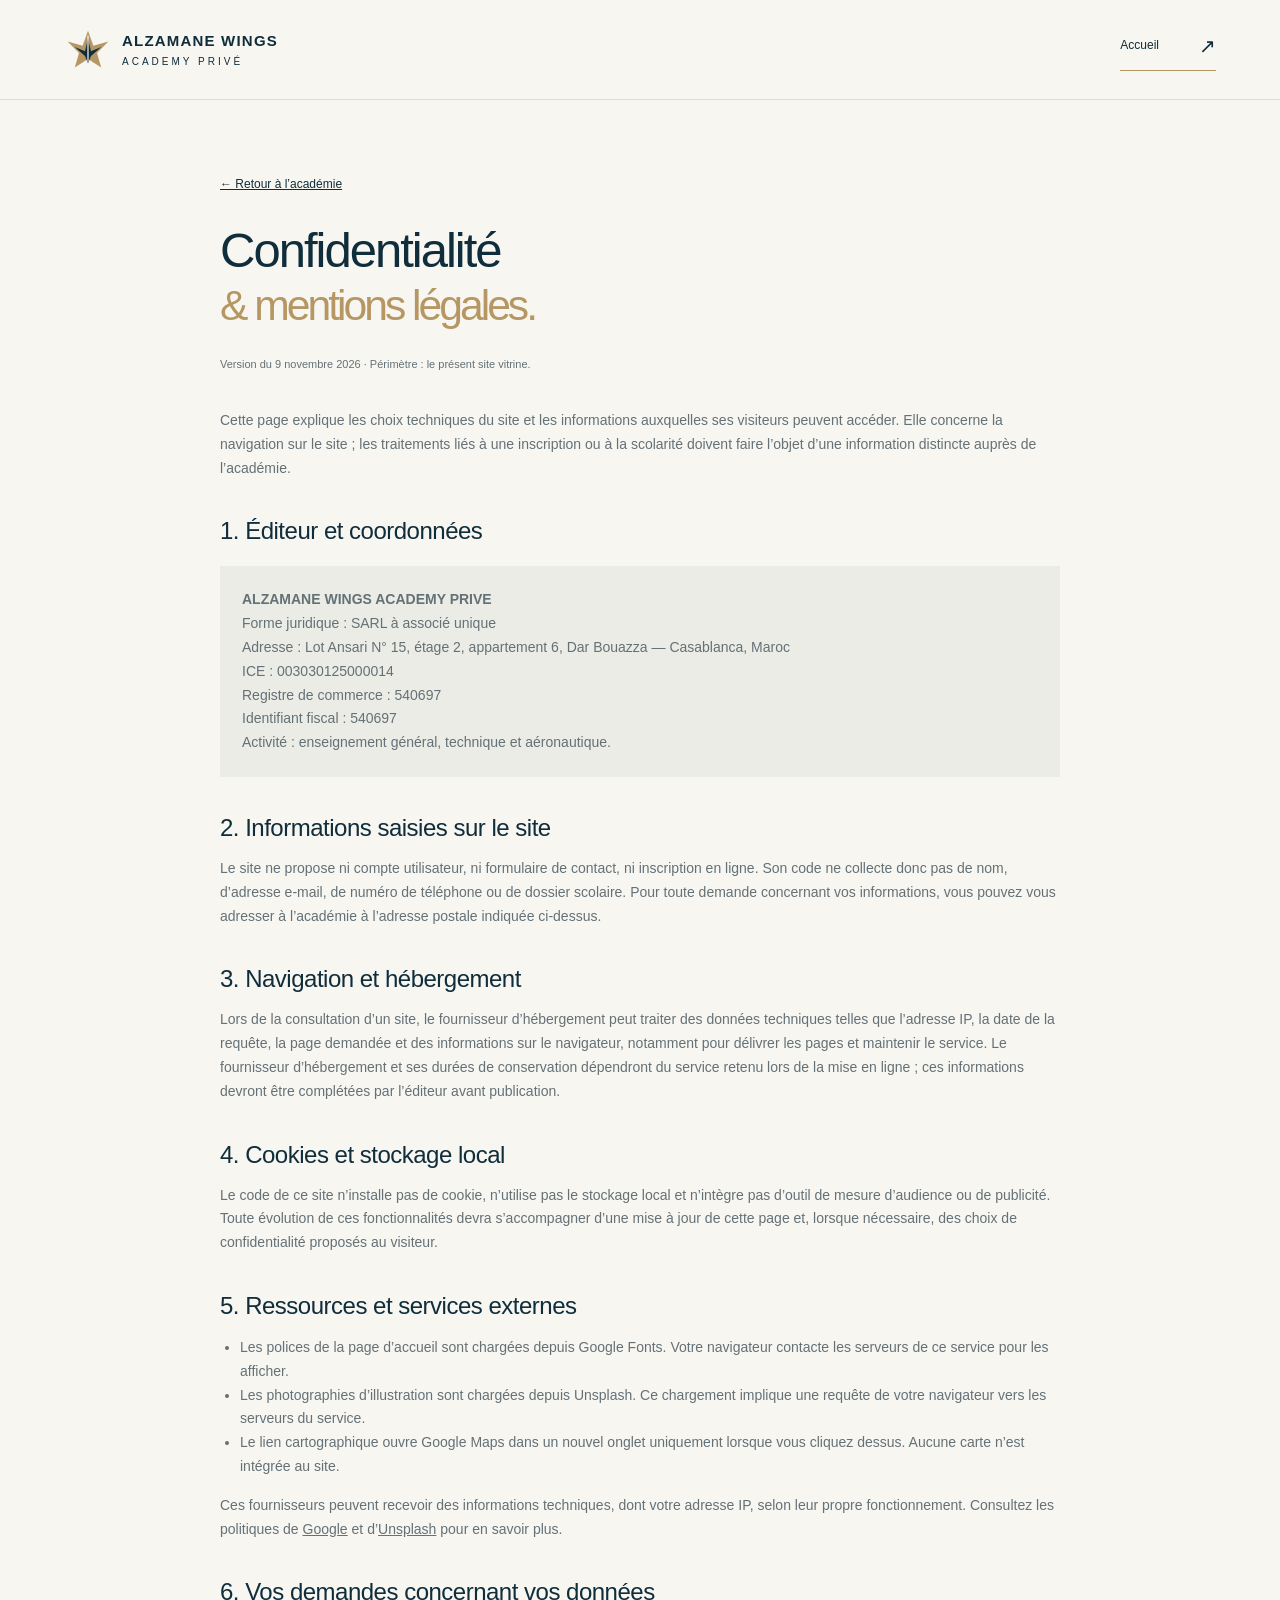
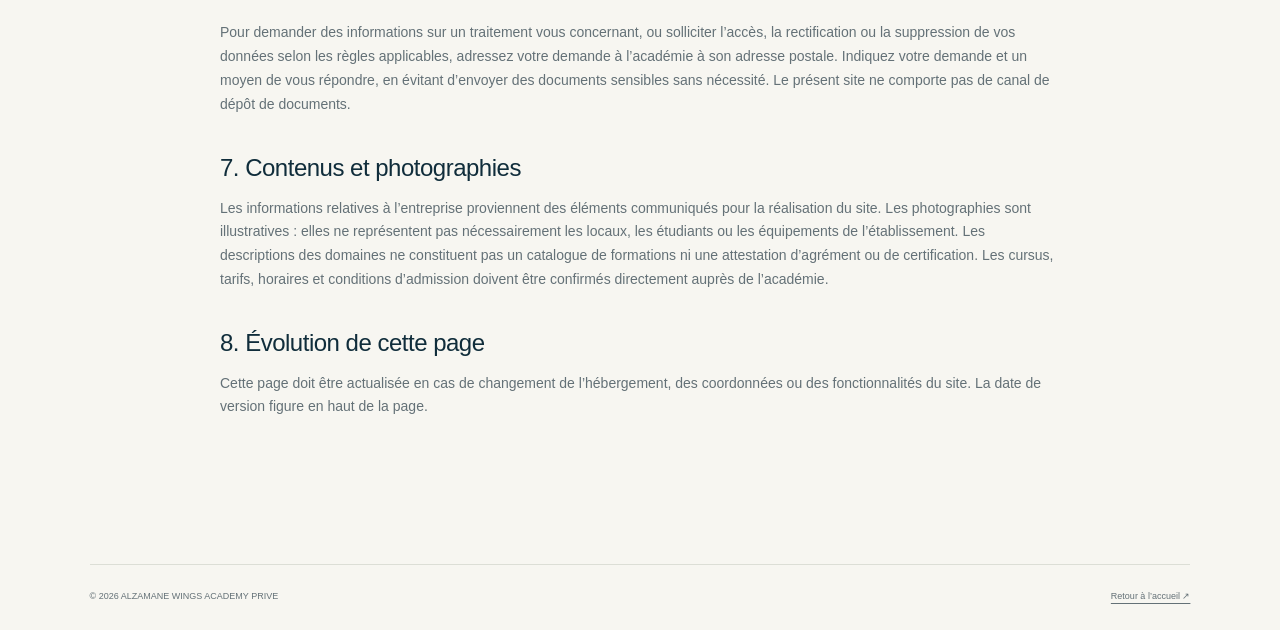
<file: privacy.html>
<!DOCTYPE html>
<html lang="fr"><head><meta charset="UTF-8"><meta name="viewport" content="width=device-width, initial-scale=1"><meta name="description" content="Politique de confidentialité et mentions légales du site Alzamane Wings Academy Privé."><meta name="theme-color" content="#102d3b"><title>Confidentialité & mentions légales — Alzamane Wings Academy</title><link rel="icon" href="assets/logo.svg" type="image/svg+xml"><link rel="stylesheet" href="styles.css"><script src="script.js" defer></script></head><body><a class="skip-link" href="#main">Aller au contenu</a><header class="header"><a class="brand" href="index.html"><img src="assets/logo.svg" width="48" height="48" alt=""><span>ALZAMANE WINGS<small>ACADEMY PRIVÉ</small></span></a><a class="text-link" style="margin-top:0" href="index.html">Accueil <span>↗</span></a></header><main class="legal-main" id="main"><a class="back-link" href="index.html">← Retour à l’académie</a><h1>Confidentialité<br><em>& mentions légales.</em></h1><p class="updated">Version du 9 novembre 2026 · Périmètre : le présent site vitrine.</p><p>Cette page explique les choix techniques du site et les informations auxquelles ses visiteurs peuvent accéder. Elle concerne la navigation sur le site ; les traitements liés à une inscription ou à la scolarité doivent faire l’objet d’une information distincte auprès de l’académie.</p><h2>1. Éditeur et coordonnées</h2><div class="legal-company"><p><strong>ALZAMANE WINGS ACADEMY PRIVE</strong><br>Forme juridique : SARL à associé unique<br>Adresse : Lot Ansari N° 15, étage 2, appartement 6, Dar Bouazza — Casablanca, Maroc<br>ICE : 003030125000014<br>Registre de commerce : 540697<br>Identifiant fiscal : 540697<br>Activité : enseignement général, technique et aéronautique.</p></div><h2>2. Informations saisies sur le site</h2><p>Le site ne propose ni compte utilisateur, ni formulaire de contact, ni inscription en ligne. Son code ne collecte donc pas de nom, d’adresse e-mail, de numéro de téléphone ou de dossier scolaire. Pour toute demande concernant vos informations, vous pouvez vous adresser à l’académie à l’adresse postale indiquée ci-dessus.</p><h2>3. Navigation et hébergement</h2><p>Lors de la consultation d’un site, le fournisseur d’hébergement peut traiter des données techniques telles que l’adresse IP, la date de la requête, la page demandée et des informations sur le navigateur, notamment pour délivrer les pages et maintenir le service. Le fournisseur d’hébergement et ses durées de conservation dépendront du service retenu lors de la mise en ligne ; ces informations devront être complétées par l’éditeur avant publication.</p><h2>4. Cookies et stockage local</h2><p>Le code de ce site n’installe pas de cookie, n’utilise pas le stockage local et n’intègre pas d’outil de mesure d’audience ou de publicité. Toute évolution de ces fonctionnalités devra s’accompagner d’une mise à jour de cette page et, lorsque nécessaire, des choix de confidentialité proposés au visiteur.</p><h2>5. Ressources et services externes</h2><ul><li>Les polices de la page d’accueil sont chargées depuis Google Fonts. Votre navigateur contacte les serveurs de ce service pour les afficher.</li><li>Les photographies d’illustration sont chargées depuis Unsplash. Ce chargement implique une requête de votre navigateur vers les serveurs du service.</li><li>Le lien cartographique ouvre Google Maps dans un nouvel onglet uniquement lorsque vous cliquez dessus. Aucune carte n’est intégrée au site.</li></ul><p>Ces fournisseurs peuvent recevoir des informations techniques, dont votre adresse IP, selon leur propre fonctionnement. Consultez les politiques de <a href="https://policies.google.com/privacy" target="_blank" rel="noopener noreferrer">Google</a> et d’<a href="https://unsplash.com/privacy" target="_blank" rel="noopener noreferrer">Unsplash</a> pour en savoir plus.</p><h2>6. Vos demandes concernant vos données</h2><p>Pour demander des informations sur un traitement vous concernant, ou solliciter l’accès, la rectification ou la suppression de vos données selon les règles applicables, adressez votre demande à l’académie à son adresse postale. Indiquez votre demande et un moyen de vous répondre, en évitant d’envoyer des documents sensibles sans nécessité. Le présent site ne comporte pas de canal de dépôt de documents.</p><h2>7. Contenus et photographies</h2><p>Les informations relatives à l’entreprise proviennent des éléments communiqués pour la réalisation du site. Les photographies sont illustratives : elles ne représentent pas nécessairement les locaux, les étudiants ou les équipements de l’établissement. Les descriptions des domaines ne constituent pas un catalogue de formations ni une attestation d’agrément ou de certification. Les cursus, tarifs, horaires et conditions d’admission doivent être confirmés directement auprès de l’académie.</p><h2>8. Évolution de cette page</h2><p>Cette page doit être actualisée en cas de changement de l’hébergement, des coordonnées ou des fonctionnalités du site. La date de version figure en haut de la page.</p></main><footer class="footer"><div class="footer-legal"><span>© <span data-year>2026</span> ALZAMANE WINGS ACADEMY PRIVE</span><a href="index.html">Retour à l’accueil ↗</a></div></footer></body></html>
</file>
<file: styles.css>
:root{--navy:#102d3b;--muted:#647177;--gold:#b69763;--paper:#f7f6f1;--line:#dcded6;--font:'DM Sans',sans-serif}*{box-sizing:border-box}html{scroll-behavior:smooth;scroll-padding-top:100px}body{margin:0;background:var(--paper);color:var(--navy);font-family:var(--font);font-size:15px;line-height:1.7}a{color:inherit;text-decoration:none}button{font:inherit}img{display:block;max-width:100%}h1,h2,h3,p{margin:0}h1,h2,h3{font-family:Manrope,var(--font);font-weight:500;line-height:1.15}em{font-style:normal;color:var(--gold)}.header{height:100px;display:flex;align-items:center;justify-content:space-between;padding:0 5%;border-bottom:1px solid var(--line);position:relative;z-index:20;background:var(--paper)}.brand{display:flex;align-items:center;gap:10px;font:800 15px/1.3 Manrope,sans-serif;letter-spacing:1.2px}.brand small{display:block;font-size:10px;letter-spacing:3px;font-weight:500;margin-top:5px}.header nav{display:flex;align-items:center;gap:36px;font-size:13px}.header nav>a:hover{color:#947440}.nav-cta{border:1px solid #bac2bf;padding:12px 20px}.nav-cta span{margin-left:25px}.hero{position:relative;display:grid;grid-template-columns:1.04fr 1fr;min-height:690px;padding:32px 32px 70px 7%}.hero-copy{padding:65px 20px 0 0}.eyebrow{font-size:10px;letter-spacing:2px;font-weight:700;display:flex;align-items:center;gap:10px}.eyebrow>span{width:6px;height:6px;background:var(--gold);border-radius:50%}h1{font-size:clamp(45px,4.7vw,75px);letter-spacing:-3.5px;margin:28px 0 25px;line-height:1.09}h1 em{font-size:.87em;letter-spacing:-3px}.hero-copy>p{color:var(--muted);font-size:15px;line-height:1.9}.button{display:inline-flex;align-items:center;justify-content:space-between;gap:38px;background:var(--navy);color:white;padding:17px 24px;font-size:12px;font-weight:500;transition:transform .25s,background .25s}.button:hover{background:#254b5d;transform:translateY(-3px)}.button span{font-size:19px}.hero .button{margin-top:30px}.hero-note{display:flex;gap:12px;align-items:center;color:var(--muted);font-size:10px;margin-top:36px}.note-line{width:28px;height:1px;background:var(--gold)}.hero-visual{position:relative;overflow:hidden;min-height:560px;border-radius:3px 3px 90px 3px;background:#9aafb8}.hero-photo{width:100%;height:100%;position:absolute;object-fit:cover;object-position:48% center;animation:photo-arrive 1.5s ease-out}.image-shade{position:absolute;inset:0;background:linear-gradient(180deg,#102d3b33,transparent 40%,#102d3b99)}.flight-top{position:absolute;top:25px;left:28px;right:28px;display:flex;justify-content:space-between;color:white;font-size:9px;letter-spacing:1.9px}.flight-top>span:last-child{font-size:24px}.flight-path{position:absolute;inset:0;width:100%;height:100%;fill:none;stroke:#ffffff85;stroke-width:1;stroke-dasharray:5 8}.flight-path circle{fill:#fff;stroke:none}.photo-caption{position:absolute;bottom:48px;left:35px;color:white}.photo-caption>span{font-size:8px;letter-spacing:2px}.photo-caption p{font:400 33px/1.25 Manrope,sans-serif;margin-top:12px}.coordinate{position:absolute;right:25px;bottom:53px;color:white;font-size:9px;writing-mode:vertical-rl;letter-spacing:2px}.scroll-cue{position:absolute;bottom:23px;left:7%;display:flex;align-items:center;gap:18px;font-size:8px;letter-spacing:2px}.scroll-cue span{font-size:19px}.values-strip{display:flex;justify-content:space-around;align-items:center;padding:25px 4%;border-block:1px solid var(--line);font-size:11px;letter-spacing:.6px}.values-strip i{font-style:normal;color:var(--gold);font-size:24px}.section{padding:90px 7%}.section-label{display:flex;justify-content:space-between;font-size:9px;letter-spacing:1.7px;padding-bottom:27px;border-bottom:1px solid var(--line);margin-bottom:45px}.section-label span:last-child{color:var(--muted)}h2{font-size:clamp(31px,3.1vw,48px);letter-spacing:-1.9px;line-height:1.25}.intro-grid{display:grid;grid-template-columns:1.1fr 1fr;gap:65px}.intro-grid .lead{font-size:20px;line-height:1.6;margin-bottom:20px}.intro-grid p:not(.lead){font-size:13px;color:var(--muted)}.text-link{display:inline-flex;gap:40px;align-items:center;border-bottom:1px solid var(--gold);padding:0 0 7px;margin-top:27px;font-size:12px}.text-link span{font-size:20px}.domains{padding-top:30px}.section-heading{display:flex;align-items:end;justify-content:space-between;gap:30px;margin-bottom:42px}.section-heading>p{font-size:12px;color:var(--muted)}.domain-grid{display:grid;grid-template-columns:repeat(3,1fr);gap:18px}.domain-card{padding:27px;background:#eeeee6;border:1px solid transparent;transition:transform .3s,border-color .3s}.domain-card:hover{transform:translateY(-7px);border-color:var(--gold)}.card-top{display:flex;justify-content:space-between;font-size:11px}.card-top>span:last-child{font-size:21px}.domain-icon{font:400 56px/1 Manrope,sans-serif;margin:35px 0 30px;color:var(--gold);letter-spacing:-5px;height:56px}.domain-icon>span{font-size:24px;vertical-align:top;letter-spacing:0}.technical{font-size:62px}.plane{font-size:58px;transform:rotate(-18deg);transform-origin:left center}.domain-card h3{font-size:25px;letter-spacing:-.7px}.domain-card p{font-size:12px;line-height:1.8;color:var(--muted);margin:20px 0 30px;max-width:255px}.card-bottom{display:flex;justify-content:space-between;padding-top:20px;border-top:1px solid #cfd3cb;font-size:8px;letter-spacing:1px}.featured{background:var(--navy);color:var(--paper)}.featured p{color:#b8c7cd}.featured .card-bottom{border-color:#ffffff30}.domain-disclaimer{font-size:10px;color:var(--muted);margin-top:20px;max-width:850px}.approach{display:grid;grid-template-columns:1fr 1fr;background:#ebece5}.approach-image{position:relative;min-height:650px;overflow:hidden}.approach-image img{height:100%;width:100%;object-fit:cover;position:absolute;filter:saturate(.55)}.image-tag{position:absolute;bottom:30px;left:30px;background:var(--paper);font-size:8px;letter-spacing:1.4px;padding:15px 20px}.approach-copy{padding:65px 12%}.approach-copy h2{font-size:36px;margin:27px 0}.approach-copy>p{font-size:13px;color:var(--muted);margin-bottom:28px}.approach-item{display:flex;gap:20px;border-top:1px solid #cdd1c8;padding:20px 0}.approach-item>span{color:var(--gold);font-size:11px}.approach-item h3{font-size:15px;margin:0 0 8px}.approach-item p{font-size:11px;color:var(--muted)}.approach-copy .text-link{margin-top:12px}.faq{display:grid;grid-template-columns:.8fr 1.2fr;gap:60px}.faq h2{margin-top:22px}.faq-list details{border-bottom:1px solid var(--line)}.faq-list summary{padding:23px 0;cursor:pointer;display:flex;justify-content:space-between;gap:20px;list-style:none;font-size:14px}.faq-list summary::-webkit-details-marker{display:none}.faq-list summary span{color:var(--gold);font-size:22px;line-height:1}.faq-list details[open] summary span{transform:rotate(45deg)}.faq-list details p{font-size:13px;color:var(--muted);padding-bottom:24px}.contact{margin:0 32px;background:var(--navy);color:var(--paper);padding:65px 5%;position:relative;overflow:hidden}.contact-top{display:flex;justify-content:space-between;align-items:center;padding-bottom:45px}.contact h2{font-size:49px;margin:24px 0 20px}.contact p{font-size:13px;color:#bcc9cd}.contact-symbol{font-size:160px;line-height:1;color:var(--gold);padding:0 40px;font-weight:400}.contact-bottom{border-top:1px solid #ffffff25;padding-top:30px;display:flex;justify-content:space-between;align-items:center;gap:30px}.small-label{font-size:8px;letter-spacing:1.6px;color:#b7c5cc}address{font-style:normal;font-size:13px;margin-top:10px}.light{background:var(--paper);color:var(--navy)}.light:hover{background:#e0d5c0}.contact .map-note{font-size:9px;margin-top:20px;color:#91a7b2}.footer{padding:45px 7% 25px}.footer-top{display:flex;justify-content:space-between;align-items:center;padding-bottom:35px}.footer-top>p{font-size:13px;color:var(--muted)}.footer-top>a:last-child{font-size:11px}.footer-legal{border-top:1px solid var(--line);padding-top:24px;display:flex;justify-content:space-between;font-size:9px;color:var(--muted)}.footer-legal a{text-decoration:underline;text-underline-offset:4px}.company-line,.photo-credit{font-size:9px;color:var(--muted);margin-top:12px}.photo-credit{font-size:8px}.menu-toggle{display:none}.skip-link{position:fixed;top:-100px;left:15px;z-index:100;background:var(--navy);color:white;padding:12px}.skip-link:focus{top:10px}:focus-visible{outline:2px solid var(--gold);outline-offset:5px}.reveal{opacity:0;transform:translateY(22px);transition:opacity .7s,transform .7s}.reveal.visible{opacity:1;transform:none}.legal-main{max-width:900px;margin:auto;padding:70px 30px 100px}.legal-main h1{font-size:49px;letter-spacing:-2px}.legal-main h2{font-size:24px;letter-spacing:-.5px;margin:36px 0 14px}.legal-main p,.legal-main li{color:var(--muted);font-size:14px}.legal-main ul{padding-left:20px}.legal-main .back-link{font-size:12px;text-decoration:underline}.legal-main .updated{font-size:11px;margin:20px 0 35px}.legal-main a:not(.back-link){text-decoration:underline}.legal-main .legal-company{background:#ebece5;padding:22px;margin-top:20px}@keyframes photo-arrive{from{transform:scale(1.07)}to{transform:scale(1)}}@media(min-width:1600px){body{max-width:1800px;margin:auto}}@media(max-width:1050px){.header nav{gap:20px}.hero{padding-left:5%;grid-template-columns:1fr 1fr}.hero-copy{padding-top:45px}h1{font-size:53px}.hero-visual{min-height:540px}.section{padding-inline:5%}.intro-grid{gap:35px}.approach-copy{padding:50px 9%}.approach-copy h2{font-size:30px}.domain-card{padding:22px}.domain-card h3{font-size:23px}.contact h2{font-size:42px}}@media(max-width:760px){.header{height:80px;padding-inline:5%}.brand{font-size:12px}.brand img{width:39px;height:39px}.brand small{font-size:8px}.menu-toggle{display:flex;flex-direction:column;gap:6px;background:none;border:0;padding:12px;cursor:pointer}.menu-toggle span{display:block;width:23px;height:1px;background:var(--navy)}.header nav{display:none;position:absolute;top:80px;left:0;right:0;padding:25px 6%;background:var(--paper);box-shadow:0 15px 20px #102d3b12;align-items:stretch}.header nav.open{display:flex;flex-direction:column}.nav-cta{display:flex;justify-content:space-between}.hero{display:flex;flex-direction:column;padding:0 5% 55px;gap:35px;min-height:auto}.hero-copy{padding:38px 0 0}h1{font-size:clamp(46px,8.6vw,65px);letter-spacing:-2.7px;margin:22px 0}h1 em{letter-spacing:-2px}.hero-copy>p{font-size:14px}.hero .button{margin-top:23px}.hero-note{margin-top:24px}.hero-visual{min-height:430px;border-bottom-right-radius:65px}.scroll-cue{left:5%;bottom:12px}.values-strip{padding:20px 5%;gap:18px;justify-content:center}.values-strip span{font-size:9px;flex:1;text-align:center}.values-strip i{font-size:18px}.values-strip i:last-child{display:none}.section{padding:60px 6%}.section-label{font-size:8px;margin-bottom:30px}.section-label span:last-child{display:none}.intro-grid{grid-template-columns:1fr;gap:27px}h2{font-size:33px}.intro-grid .lead{font-size:18px}.section-heading{display:block;margin-bottom:30px}.section-heading>p{margin-top:22px}.section-heading>p br{display:none}.domain-grid{grid-template-columns:1fr}.domain-card{padding:25px}.domain-icon{margin:22px 0}.domain-card p{max-width:100%;margin-bottom:23px}.domain-card h3 br{display:none}.domain-card h3{font-size:25px}.domain-disclaimer{font-size:9px}.approach{grid-template-columns:1fr}.approach-image{min-height:380px}.approach-copy{padding:45px 6%}.approach-copy h2{font-size:34px}.faq{grid-template-columns:1fr;gap:22px}.faq h2 br{display:none}.contact{margin:0 14px;padding:40px 6%}.contact-top{padding-bottom:30px}.contact h2{font-size:34px}.contact-symbol{display:none}.contact-bottom{align-items:start;flex-direction:column;gap:25px}.contact .eyebrow{font-size:8px}.contact .button{width:100%;gap:15px}.footer{padding:35px 6% 25px}.footer-top{flex-wrap:wrap;gap:25px}.footer-top>p{display:none}.footer-legal{flex-direction:column;gap:15px}.company-line{line-height:1.8}.legal-main{padding:45px 6% 70px}.legal-main h1{font-size:37px}.desktop-break{display:none}}@media(prefers-reduced-motion:reduce){html{scroll-behavior:auto}*,*::before,*::after{animation:none!important;transition:none!important}.reveal{opacity:1;transform:none}}
</file>
